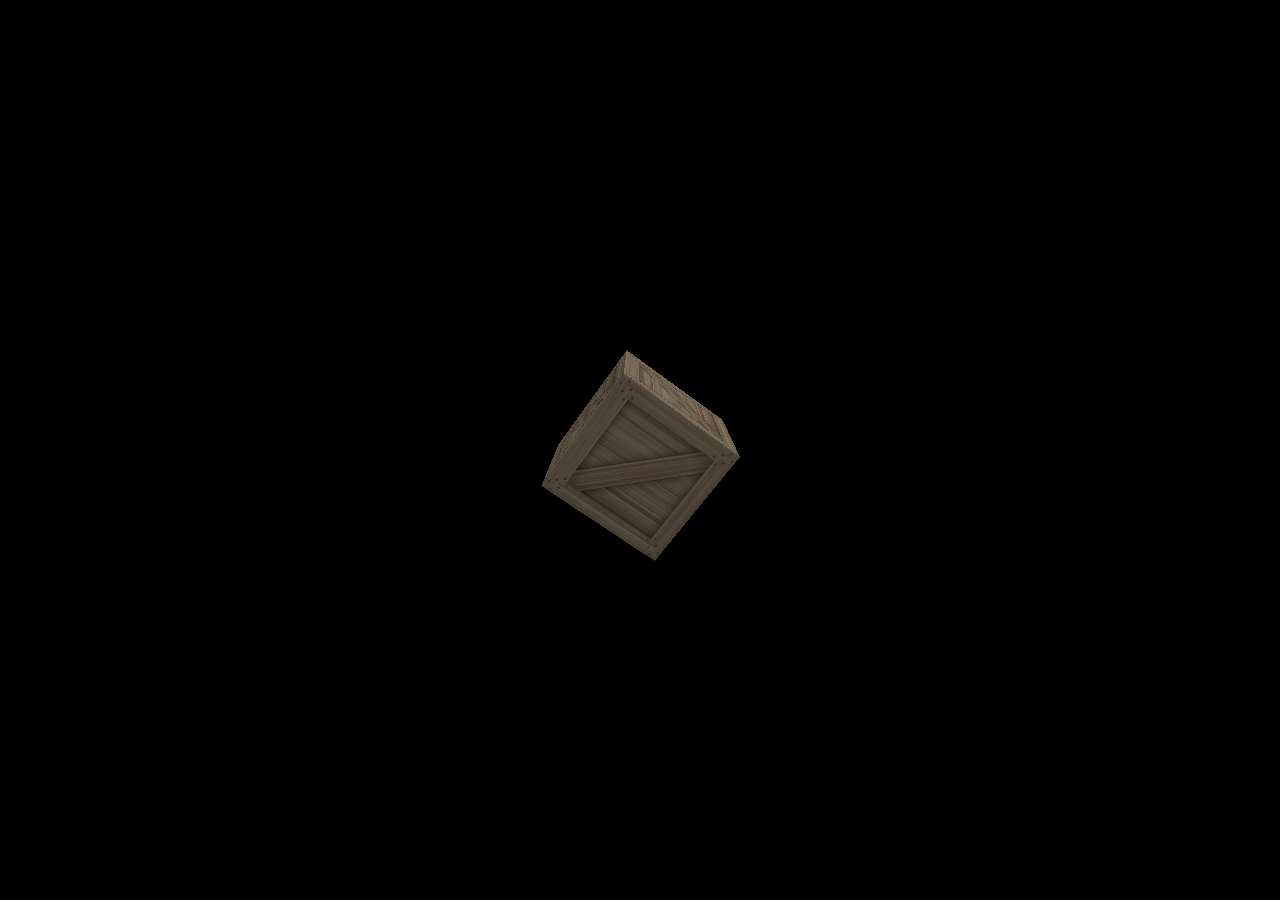
<file: js/Texture tests/test.html>
<!DOCTYPE html>
<html>
  <head>
    <title>WebGL/Three.js Step Tutorial</title>
    <style>
     body {
      margin: 0px;
      background-color: #fff;
      overflow: hidden;
     }
   </style>
  </head>
  <body>
   <script src="js/three.min.js"></script>
   <script src="js/three-texture-tut.js"></script>
  </body>
</html>
</file>
